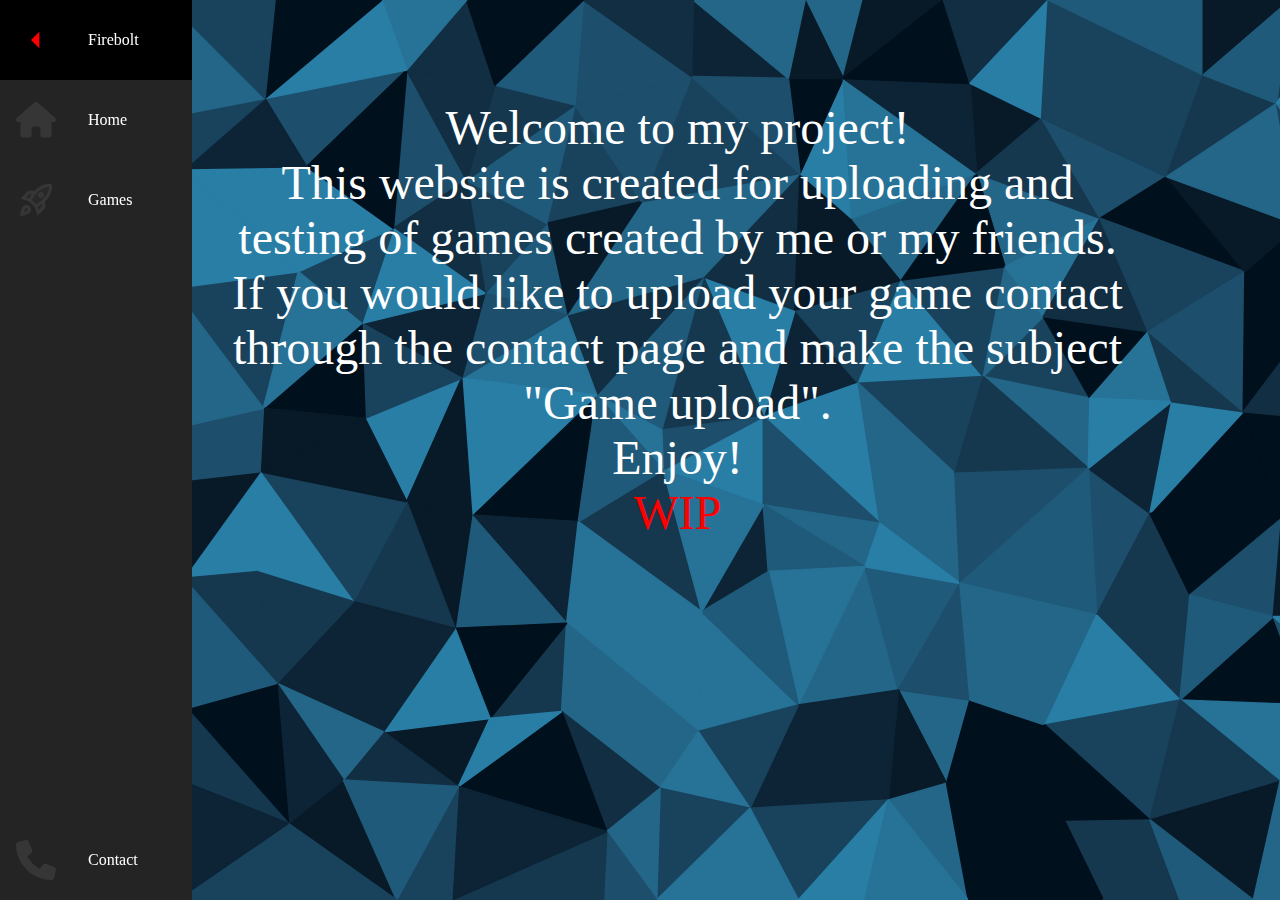
<file: index.html>
<!DOCTYPE html>
<html lang="en">
<head>
    <meta charset="UTF-8">
    <meta http-equiv="X-UA-Compatible" content="IE=edge">
    <meta name="viewport" content="width=device-width, initial-scale=1.0">
    <link rel="stylesheet" href="index.css">
    <link rel="stylesheet" href="sidebar.css">
    <title>Project</title>
</head>
<body>
    <nav class="navbar">
        <ul class="navList">
            <li class="logo">
                <p class="navLink">
                    <svg xmlns="http://www.w3.org/2000/svg" height="40px" viewBox="0 0 24 24" width="40px" fill="#000000">
                        <path d="M0 0h24v24H0V0z" fill="none" />
                        <path d="M10 17l5-5-5-5v10z"/>
                    </svg>
                    <span class="linkText">Firebolt</span>
                </p>
            </li>
            <li class="navItem">
                <a href="./index.html" class="navLink">
                    <svg xmlns="http://www.w3.org/2000/svg" viewBox="0 0 576 512" width="40px">
                        <path d="M575.8 255.5C575.8 273.5 560.8 287.6 543.8 287.6H511.8L512.5 447.7C512.5 450.5 512.3 453.1 512 455.8V472C512 494.1 494.1 512 472 512H456C454.9 512 453.8 511.1 452.7 511.9C451.3 511.1 449.9 512 448.5 512H392C369.9 512 352 494.1 352 472V384C352 366.3 337.7 352 320 352H256C238.3 352 224 366.3 224 384V472C224 494.1 206.1 512 184 512H128.1C126.6 512 125.1 511.9 123.6 511.8C122.4 511.9 121.2 512 120 512H104C81.91 512 64 494.1 64 472V360C64 359.1 64.03 358.1 64.09 357.2V287.6H32.05C14.02 287.6 0 273.5 0 255.5C0 246.5 3.004 238.5 10.01 231.5L266.4 8.016C273.4 1.002 281.4 0 288.4 0C295.4 0 303.4 2.004 309.5 7.014L564.8 231.5C572.8 238.5 576.9 246.5 575.8 255.5L575.8 255.5z"/>
                    </svg>
                    <span class="linkText">Home</span>
                </a>
            </li>
            <li class="navItem">
                <a href="./gameslist.html" class="navLink">
                    <svg xmlns="http://www.w3.org/2000/svg" enable-background="new 0 0 20 20"  viewBox="0 0 20 20" width="40px" fill="#000000">
                        <g>
                            <rect fill="none" height="20" width="20" />
                        </g>
                        <g>
                            <g opacity=".3">
                                <path d="M16.5,3.5C15.33,3.46,13,3.82,10.2,6.62C9.18,7.64,8.37,9.06,7.9,9.97l2.12,2.12c0.91-0.46,2.34-1.27,3.36-2.3 C16.18,7,16.54,4.67,16.5,3.5z M12.5,9C11.67,9,11,8.33,11,7.5C11,6.68,11.67,6,12.5,6S14,6.68,14,7.5C14,8.33,13.32,9,12.5,9z M7.99,6.92L6.86,6.78L5.02,8.61l1.62,0.54C6.97,8.52,7.43,7.71,7.99,6.92z M10.85,13.36l0.54,1.62l1.83-1.83l-0.14-1.14 C12.29,12.57,11.48,13.03,10.85,13.36z M5.78,15.28c-0.44,0.44-1.87,0.81-1.87,0.81s0.37-1.43,0.81-1.87 c0.29-0.29,0.77-0.29,1.06,0S6.07,14.99,5.78,15.28z" />
                            </g>
                            <g>
                                <path d="M14.45,10.86l0.26,2.1c0.06,0.46-0.1,0.92-0.43,1.25l-3.55,3.55l-1.41-4.24l-2.83-2.83L2.25,9.27l3.55-3.55 c0.33-0.33,0.79-0.49,1.25-0.43l2.1,0.26C13.92,0.78,17.8,2.2,17.8,2.2C17.8,2.2,19.22,6.08,14.45,10.86z M10.2,6.62 C9.18,7.64,8.37,9.06,7.9,9.97l2.12,2.12c0.91-0.46,2.34-1.27,3.36-2.3C16.18,7,16.54,4.67,16.5,3.5C15.33,3.46,13,3.82,10.2,6.62 z M14,7.5C14,6.68,13.32,6,12.5,6C11.67,6,11,6.68,11,7.5S11.67,9,12.5,9C13.32,9,14,8.33,14,7.5z M7.99,6.92L6.86,6.78L5.02,8.61 l1.62,0.54C6.97,8.52,7.43,7.71,7.99,6.92z M10.85,13.36l0.54,1.62l1.83-1.83l-0.14-1.14C12.29,12.57,11.48,13.03,10.85,13.36z M5.25,12.5c-0.62,0-1.18,0.25-1.59,0.66C2.44,14.38,2,18,2,18s3.62-0.44,4.84-1.66c0.41-0.41,0.66-0.97,0.66-1.59 C7.5,13.51,6.49,12.5,5.25,12.5z M5.78,15.28c-0.44,0.44-1.87,0.81-1.87,0.81s0.37-1.43,0.81-1.87c0.29-0.29,0.77-0.29,1.06,0 S6.07,14.99,5.78,15.28z" />
                            </g>
                        </g>
                    </svg>
                    <span class="linkText">Games</span>
                </a>
            </li>
            <li class="navItem">
                <a href="./contact.html" class="navLink">
                    <svg xmlns="http://www.w3.org/2000/svg" viewBox="0 0 512 512" width="40px">
                        <path d="M511.2 387l-23.25 100.8c-3.266 14.25-15.79 24.22-30.46 24.22C205.2 512 0 306.8 0 54.5c0-14.66 9.969-27.2 24.22-30.45l100.8-23.25C139.7-2.602 154.7 5.018 160.8 18.92l46.52 108.5c5.438 12.78 1.77 27.67-8.98 36.45L144.5 207.1c33.98 69.22 90.26 125.5 159.5 159.5l44.08-53.8c8.688-10.78 23.69-14.51 36.47-8.975l108.5 46.51C506.1 357.2 514.6 372.4 511.2 387z"/>
                    </svg>
                    <span class="linkText">Contact</span>
                </a>
            </li>
        </ul>
    </nav>
    <main>
        <div class="text">
            <p>Welcome to my project!</p>
            <p>This website is created for uploading and testing of games created by me or my friends.</p>
            <p>If you would like to upload your game contact through the contact page and make the subject "Game upload".</p>
            <p>Enjoy!</p>
            <p class="wip">WIP</p>
        </div>
    </main>
</body>
</html>
</file>
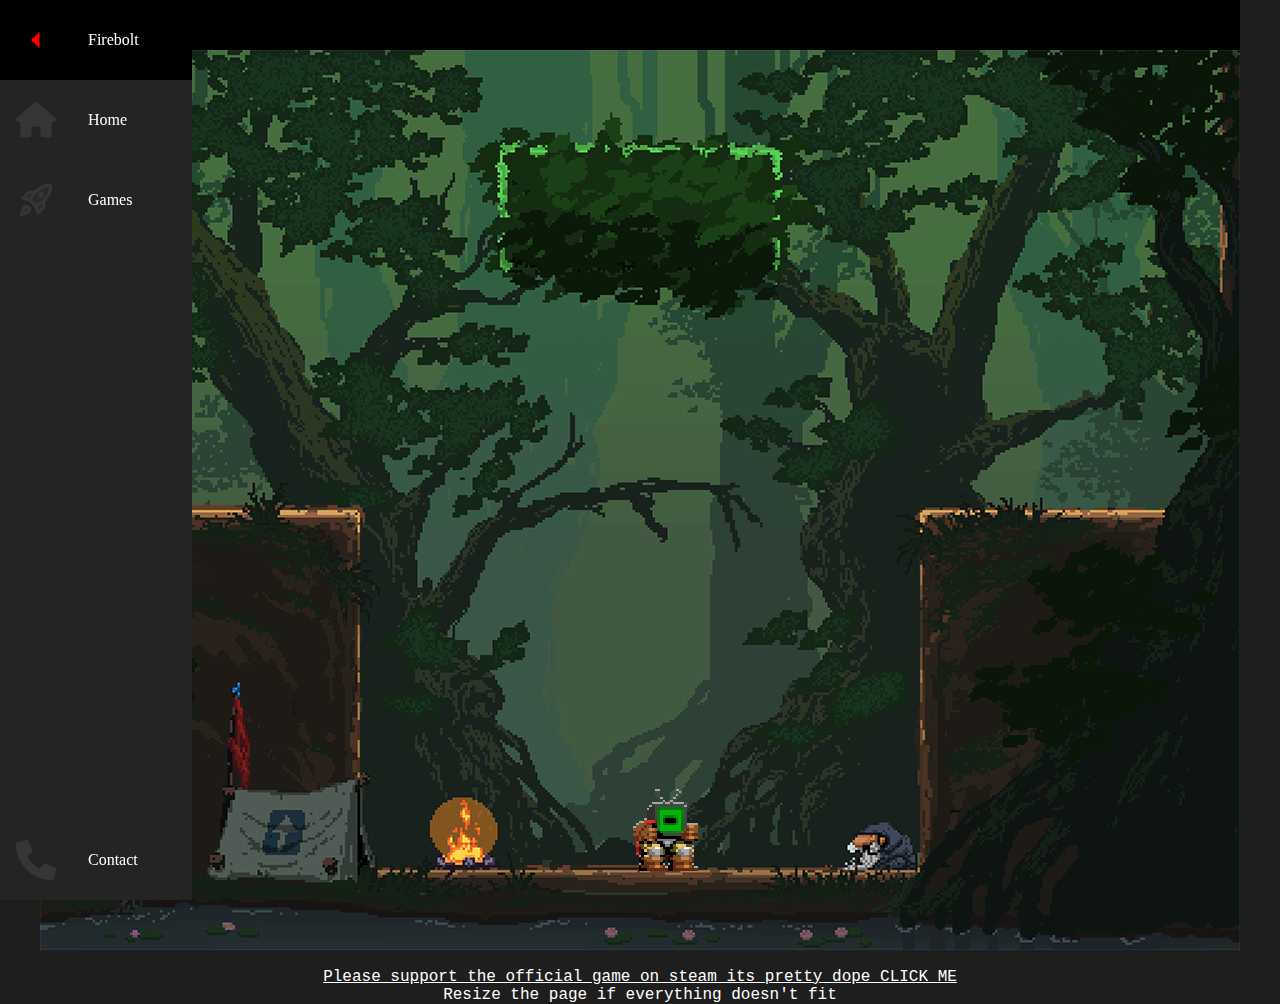
<file: Jump-King/index.html>
<html>
<head>
    <meta charset="UTF-8">
    <script language="javascript" type="text/javascript" src="libraries/p5.js"></script>
    <script language="javascript" src="libraries/p5.dom.js"></script>
    <script language="javascript" src="libraries/p5.sound.js"></script>
    <script language="javascript" type="text/javascript" src="sketch.js"></script>
    <script language="javascript" type="text/javascript" src="Player.js"></script>
    <script language="javascript" type="text/javascript" src="Line.js"></script>
    <script language="javascript" type="text/javascript" src="Level.js"></script>
    <script language="javascript" type="text/javascript" src="LevelSetupFunction.js"></script>
    <script language="javascript" type="text/javascript" src="Brain.js"></script>
    <script language="javascript" type="text/javascript" src="Population.js"></script>
    <script language="javascript" type="text/javascript" src="Coin.js"></script>
    <link rel="stylesheet" href="../sidebar.css">
    <style>
        body {
            background-color: rgb(30,30,30);
        }
    </style>
</head>

<body>
    <nav class="navbar">
        <ul class="navList">
            <li class="logo">
                <p href="" class="navLink">
                    <svg xmlns="http://www.w3.org/2000/svg" height="40px" viewBox="0 0 24 24" width="40px" fill="#000000">
                        <path d="M0 0h24v24H0V0z" fill="none" />
                        <path d="M10 17l5-5-5-5v10z"/>
                    </svg>
                    <span class="linkText">Firebolt</span>
                </p>
            </li>
            <li class="navItem">
                <a href="./index.html" class="navLink">
                    <svg xmlns="http://www.w3.org/2000/svg" viewBox="0 0 576 512" width="40px">
                        <path d="M575.8 255.5C575.8 273.5 560.8 287.6 543.8 287.6H511.8L512.5 447.7C512.5 450.5 512.3 453.1 512 455.8V472C512 494.1 494.1 512 472 512H456C454.9 512 453.8 511.1 452.7 511.9C451.3 511.1 449.9 512 448.5 512H392C369.9 512 352 494.1 352 472V384C352 366.3 337.7 352 320 352H256C238.3 352 224 366.3 224 384V472C224 494.1 206.1 512 184 512H128.1C126.6 512 125.1 511.9 123.6 511.8C122.4 511.9 121.2 512 120 512H104C81.91 512 64 494.1 64 472V360C64 359.1 64.03 358.1 64.09 357.2V287.6H32.05C14.02 287.6 0 273.5 0 255.5C0 246.5 3.004 238.5 10.01 231.5L266.4 8.016C273.4 1.002 281.4 0 288.4 0C295.4 0 303.4 2.004 309.5 7.014L564.8 231.5C572.8 238.5 576.9 246.5 575.8 255.5L575.8 255.5z"/>
                    </svg>
                    <span class="linkText">Home</span>
                </a>
            </li>
            <li class="navItem">
                <a href="./gameslist.html" class="navLink">
                    <svg xmlns="http://www.w3.org/2000/svg" enable-background="new 0 0 20 20"  viewBox="0 0 20 20" width="40px" fill="#000000">
                        <g>
                            <rect fill="none" height="20" width="20" />
                        </g>
                        <g>
                            <g opacity=".3">
                                <path d="M16.5,3.5C15.33,3.46,13,3.82,10.2,6.62C9.18,7.64,8.37,9.06,7.9,9.97l2.12,2.12c0.91-0.46,2.34-1.27,3.36-2.3 C16.18,7,16.54,4.67,16.5,3.5z M12.5,9C11.67,9,11,8.33,11,7.5C11,6.68,11.67,6,12.5,6S14,6.68,14,7.5C14,8.33,13.32,9,12.5,9z M7.99,6.92L6.86,6.78L5.02,8.61l1.62,0.54C6.97,8.52,7.43,7.71,7.99,6.92z M10.85,13.36l0.54,1.62l1.83-1.83l-0.14-1.14 C12.29,12.57,11.48,13.03,10.85,13.36z M5.78,15.28c-0.44,0.44-1.87,0.81-1.87,0.81s0.37-1.43,0.81-1.87 c0.29-0.29,0.77-0.29,1.06,0S6.07,14.99,5.78,15.28z" />
                            </g>
                            <g>
                                <path d="M14.45,10.86l0.26,2.1c0.06,0.46-0.1,0.92-0.43,1.25l-3.55,3.55l-1.41-4.24l-2.83-2.83L2.25,9.27l3.55-3.55 c0.33-0.33,0.79-0.49,1.25-0.43l2.1,0.26C13.92,0.78,17.8,2.2,17.8,2.2C17.8,2.2,19.22,6.08,14.45,10.86z M10.2,6.62 C9.18,7.64,8.37,9.06,7.9,9.97l2.12,2.12c0.91-0.46,2.34-1.27,3.36-2.3C16.18,7,16.54,4.67,16.5,3.5C15.33,3.46,13,3.82,10.2,6.62 z M14,7.5C14,6.68,13.32,6,12.5,6C11.67,6,11,6.68,11,7.5S11.67,9,12.5,9C13.32,9,14,8.33,14,7.5z M7.99,6.92L6.86,6.78L5.02,8.61 l1.62,0.54C6.97,8.52,7.43,7.71,7.99,6.92z M10.85,13.36l0.54,1.62l1.83-1.83l-0.14-1.14C12.29,12.57,11.48,13.03,10.85,13.36z M5.25,12.5c-0.62,0-1.18,0.25-1.59,0.66C2.44,14.38,2,18,2,18s3.62-0.44,4.84-1.66c0.41-0.41,0.66-0.97,0.66-1.59 C7.5,13.51,6.49,12.5,5.25,12.5z M5.78,15.28c-0.44,0.44-1.87,0.81-1.87,0.81s0.37-1.43,0.81-1.87c0.29-0.29,0.77-0.29,1.06,0 S6.07,14.99,5.78,15.28z" />
                            </g>
                        </g>
                    </svg>
                    <span class="linkText">Games</span>
                </a>
            </li>
            <li class="navItem">
                <a href="./contact.html" class="navLink">
                    <svg xmlns="http://www.w3.org/2000/svg" viewBox="0 0 512 512" width="40px">
                        <path d="M511.2 387l-23.25 100.8c-3.266 14.25-15.79 24.22-30.46 24.22C205.2 512 0 306.8 0 54.5c0-14.66 9.969-27.2 24.22-30.45l100.8-23.25C139.7-2.602 154.7 5.018 160.8 18.92l46.52 108.5c5.438 12.78 1.77 27.67-8.98 36.45L144.5 207.1c33.98 69.22 90.26 125.5 159.5 159.5l44.08-53.8c8.688-10.78 23.69-14.51 36.47-8.975l108.5 46.51C506.1 357.2 514.6 372.4 511.2 387z"/>
                    </svg>
                    <span class="linkText">Contact</span>
                </a>
            </li>
        </ul>
    </nav>
<center>
    <div id="canvas"></div>
    <BR>
    <a href="https://store.steampowered.com/app/1061090/Jump_King/"  style="font-family:Courier; color:white;">Please support the official game on steam its pretty dope CLICK ME</a>
    <BR>
    <p style="font-family:Courier; color:white;">Resize the page if everything doesn't fit</p>
</center>
</body>
</html>
</file>
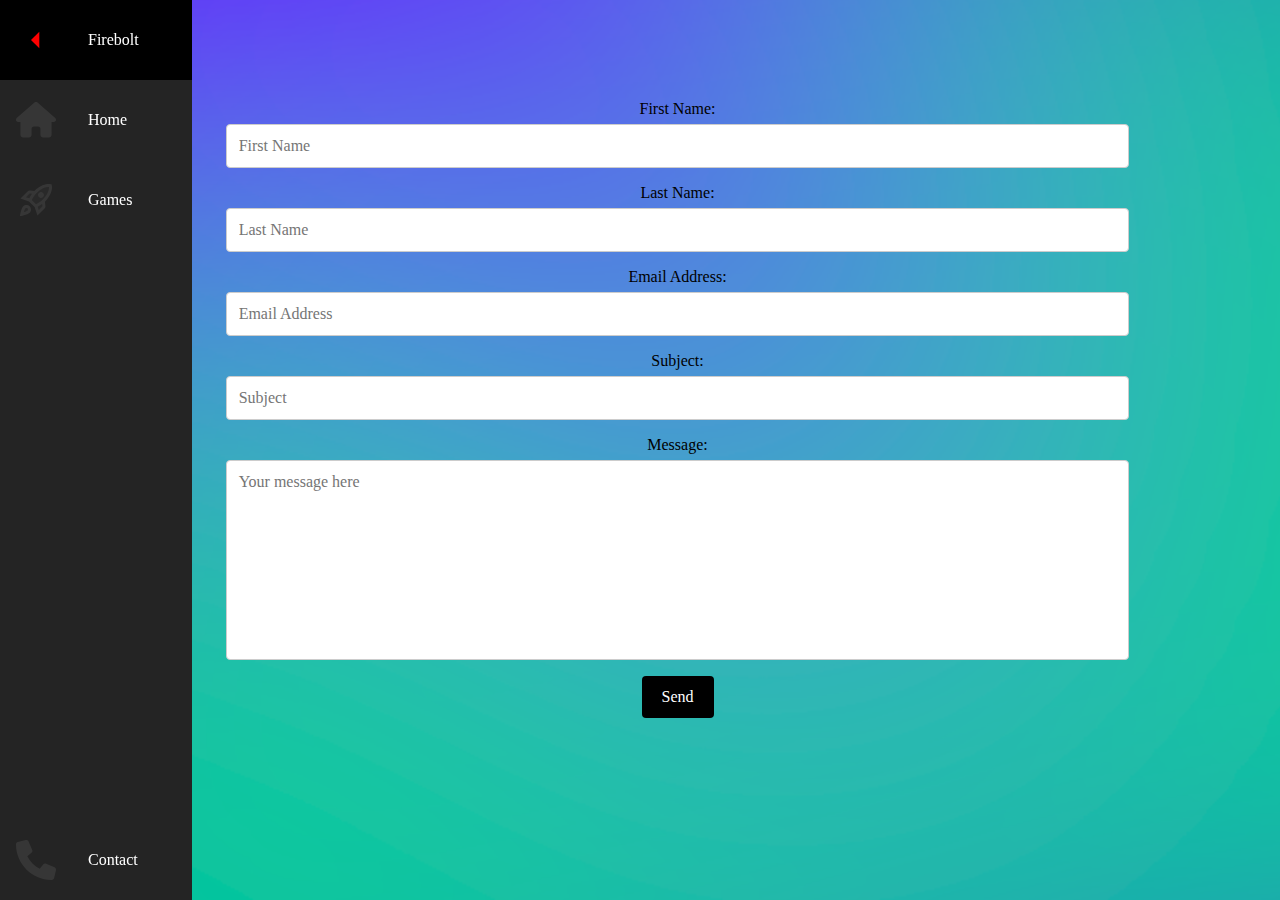
<file: contact.html>
<!DOCTYPE html>
<html lang="en">
<head>
    <meta charset="UTF-8">
    <meta http-equiv="X-UA-Compatible" content="IE=edge">
    <meta name="viewport" content="width=device-width, initial-scale=1.0">
    <link rel="stylesheet" href="contact.css">
    <link rel="stylesheet" href="sidebar.css">
    <title>Contact</title>
</head>
<body>
    <nav class="navbar">
        <ul class="navList">
            <li class="logo">
                <p class="navLink">
                    <svg xmlns="http://www.w3.org/2000/svg" height="40px" viewBox="0 0 24 24" width="40px" fill="#000000">
                        <path d="M0 0h24v24H0V0z" fill="none" />
                        <path d="M10 17l5-5-5-5v10z"/>
                    </svg>
                    <span class="linkText">Firebolt</span>
                </p>
            </li>
            <li class="navItem">
                <a href="./index.html" class="navLink">
                    <svg xmlns="http://www.w3.org/2000/svg" viewBox="0 0 576 512" width="40px">
                        <path d="M575.8 255.5C575.8 273.5 560.8 287.6 543.8 287.6H511.8L512.5 447.7C512.5 450.5 512.3 453.1 512 455.8V472C512 494.1 494.1 512 472 512H456C454.9 512 453.8 511.1 452.7 511.9C451.3 511.1 449.9 512 448.5 512H392C369.9 512 352 494.1 352 472V384C352 366.3 337.7 352 320 352H256C238.3 352 224 366.3 224 384V472C224 494.1 206.1 512 184 512H128.1C126.6 512 125.1 511.9 123.6 511.8C122.4 511.9 121.2 512 120 512H104C81.91 512 64 494.1 64 472V360C64 359.1 64.03 358.1 64.09 357.2V287.6H32.05C14.02 287.6 0 273.5 0 255.5C0 246.5 3.004 238.5 10.01 231.5L266.4 8.016C273.4 1.002 281.4 0 288.4 0C295.4 0 303.4 2.004 309.5 7.014L564.8 231.5C572.8 238.5 576.9 246.5 575.8 255.5L575.8 255.5z"/>
                    </svg>
                    <span class="linkText">Home</span>
                </a>
            </li>
            <li class="navItem">
                <a href="./gameslist.html" class="navLink">
                    <svg xmlns="http://www.w3.org/2000/svg" enable-background="new 0 0 20 20"  viewBox="0 0 20 20" width="40px" fill="#000000">
                        <g>
                            <rect fill="none" height="20" width="20" />
                        </g>
                        <g>
                            <g opacity=".3">
                                <path d="M16.5,3.5C15.33,3.46,13,3.82,10.2,6.62C9.18,7.64,8.37,9.06,7.9,9.97l2.12,2.12c0.91-0.46,2.34-1.27,3.36-2.3 C16.18,7,16.54,4.67,16.5,3.5z M12.5,9C11.67,9,11,8.33,11,7.5C11,6.68,11.67,6,12.5,6S14,6.68,14,7.5C14,8.33,13.32,9,12.5,9z M7.99,6.92L6.86,6.78L5.02,8.61l1.62,0.54C6.97,8.52,7.43,7.71,7.99,6.92z M10.85,13.36l0.54,1.62l1.83-1.83l-0.14-1.14 C12.29,12.57,11.48,13.03,10.85,13.36z M5.78,15.28c-0.44,0.44-1.87,0.81-1.87,0.81s0.37-1.43,0.81-1.87 c0.29-0.29,0.77-0.29,1.06,0S6.07,14.99,5.78,15.28z" />
                            </g>
                            <g>
                                <path d="M14.45,10.86l0.26,2.1c0.06,0.46-0.1,0.92-0.43,1.25l-3.55,3.55l-1.41-4.24l-2.83-2.83L2.25,9.27l3.55-3.55 c0.33-0.33,0.79-0.49,1.25-0.43l2.1,0.26C13.92,0.78,17.8,2.2,17.8,2.2C17.8,2.2,19.22,6.08,14.45,10.86z M10.2,6.62 C9.18,7.64,8.37,9.06,7.9,9.97l2.12,2.12c0.91-0.46,2.34-1.27,3.36-2.3C16.18,7,16.54,4.67,16.5,3.5C15.33,3.46,13,3.82,10.2,6.62 z M14,7.5C14,6.68,13.32,6,12.5,6C11.67,6,11,6.68,11,7.5S11.67,9,12.5,9C13.32,9,14,8.33,14,7.5z M7.99,6.92L6.86,6.78L5.02,8.61 l1.62,0.54C6.97,8.52,7.43,7.71,7.99,6.92z M10.85,13.36l0.54,1.62l1.83-1.83l-0.14-1.14C12.29,12.57,11.48,13.03,10.85,13.36z M5.25,12.5c-0.62,0-1.18,0.25-1.59,0.66C2.44,14.38,2,18,2,18s3.62-0.44,4.84-1.66c0.41-0.41,0.66-0.97,0.66-1.59 C7.5,13.51,6.49,12.5,5.25,12.5z M5.78,15.28c-0.44,0.44-1.87,0.81-1.87,0.81s0.37-1.43,0.81-1.87c0.29-0.29,0.77-0.29,1.06,0 S6.07,14.99,5.78,15.28z" />
                            </g>
                        </g>
                    </svg>
                    <span class="linkText">Games</span>
                </a>
            </li>
            <li class="navItem">
                <a href="./contact.html" class="navLink">
                    <svg xmlns="http://www.w3.org/2000/svg" viewBox="0 0 512 512" width="40px">
                        <path d="M511.2 387l-23.25 100.8c-3.266 14.25-15.79 24.22-30.46 24.22C205.2 512 0 306.8 0 54.5c0-14.66 9.969-27.2 24.22-30.45l100.8-23.25C139.7-2.602 154.7 5.018 160.8 18.92l46.52 108.5c5.438 12.78 1.77 27.67-8.98 36.45L144.5 207.1c33.98 69.22 90.26 125.5 159.5 159.5l44.08-53.8c8.688-10.78 23.69-14.51 36.47-8.975l108.5 46.51C506.1 357.2 514.6 372.4 511.2 387z"/>
                    </svg>
                    <span class="linkText">Contact</span>
                </a>
            </li>
        </ul>
    </nav>
    <main>
        <div>
            <form action="https://formsubmit.co/4035708ae9791a71ea5c4a5a0e9766b4" method="POST">
                <label for="fname">First Name:</label>
                <input type="text" id="fname" name="firstname" placeholder="First Name" required>
                <label for="lname">Last Name:</label>
                <input type="text" id="lname" name="lastname" placeholder="Last Name">
                <label for="email">Email Address:</label>
                <input type="email" id="email" name="email" placeholder="Email Address" required>
                <label for="_subject">Subject:</label> <br>
                <input type="text" id="_subject" name="_subject" placeholder="Subject">
                <label for="message">Message:</label> <br>
                <textarea id="message" name="message" placeholder="Your message here"></textarea>
                <input type="submit" value="Send">
                <input type="hidden" name="_captcha" value="false">
                <input type="hidden" name="_next" value="https://firebolt.github.io/thankyou.html">
            </form>
        </div>
    </main>
</body>
</html>
</file>
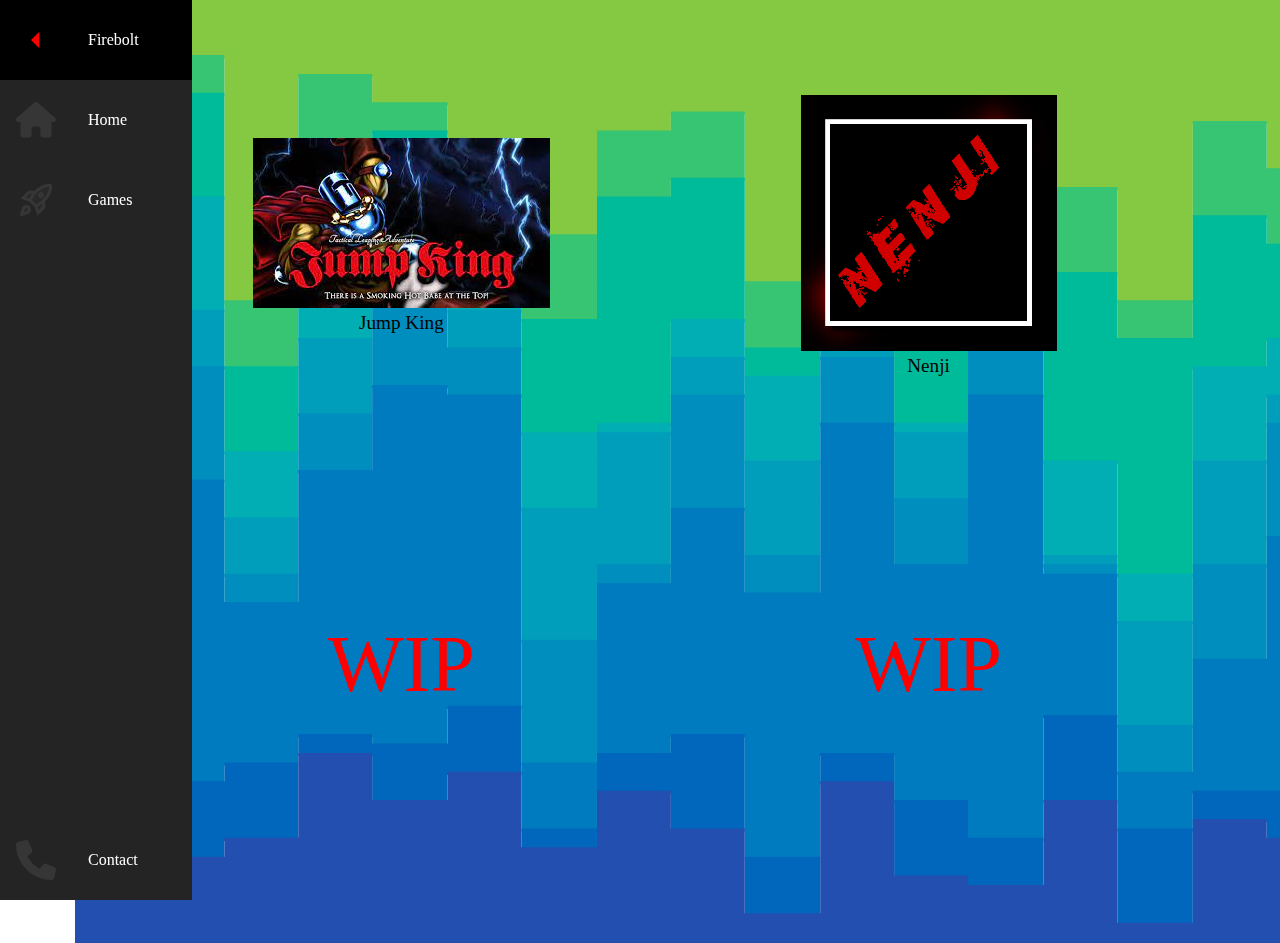
<file: gameslist.html>
<!DOCTYPE html>
<html lang="en">
<head>
    <meta charset="UTF-8">
    <meta http-equiv="X-UA-Compatible" content="IE=edge">
    <meta name="viewport" content="width=device-width, initial-scale=1.0">
    <link rel="stylesheet" href="gameslist.css">
    <link rel="stylesheet" href="sidebar.css">
    <title>GAMES!!!!</title>
</head>
<body>
    <nav class="navbar">
        <ul class="navList">
            <li class="logo">
                <p class="navLink">
                    <svg xmlns="http://www.w3.org/2000/svg" height="40px" viewBox="0 0 24 24" width="40px" fill="#000000">
                        <path d="M0 0h24v24H0V0z" fill="none" />
                        <path d="M10 17l5-5-5-5v10z"/>
                    </svg>
                    <span class="linkText">Firebolt</span>
                </p>
            </li>
            <li class="navItem">
                <a href="./index.html" class="navLink">
                    <svg xmlns="http://www.w3.org/2000/svg" viewBox="0 0 576 512" width="40px">
                        <path d="M575.8 255.5C575.8 273.5 560.8 287.6 543.8 287.6H511.8L512.5 447.7C512.5 450.5 512.3 453.1 512 455.8V472C512 494.1 494.1 512 472 512H456C454.9 512 453.8 511.1 452.7 511.9C451.3 511.1 449.9 512 448.5 512H392C369.9 512 352 494.1 352 472V384C352 366.3 337.7 352 320 352H256C238.3 352 224 366.3 224 384V472C224 494.1 206.1 512 184 512H128.1C126.6 512 125.1 511.9 123.6 511.8C122.4 511.9 121.2 512 120 512H104C81.91 512 64 494.1 64 472V360C64 359.1 64.03 358.1 64.09 357.2V287.6H32.05C14.02 287.6 0 273.5 0 255.5C0 246.5 3.004 238.5 10.01 231.5L266.4 8.016C273.4 1.002 281.4 0 288.4 0C295.4 0 303.4 2.004 309.5 7.014L564.8 231.5C572.8 238.5 576.9 246.5 575.8 255.5L575.8 255.5z"/>
                    </svg>
                    <span class="linkText">Home</span>
                </a>
            </li>
            <li class="navItem">
                <a href="./gameslist.html" class="navLink">
                    <svg xmlns="http://www.w3.org/2000/svg" enable-background="new 0 0 20 20"  viewBox="0 0 20 20" width="40px" fill="#000000">
                        <g>
                            <rect fill="none" height="20" width="20" />
                        </g>
                        <g>
                            <g opacity=".3">
                                <path d="M16.5,3.5C15.33,3.46,13,3.82,10.2,6.62C9.18,7.64,8.37,9.06,7.9,9.97l2.12,2.12c0.91-0.46,2.34-1.27,3.36-2.3 C16.18,7,16.54,4.67,16.5,3.5z M12.5,9C11.67,9,11,8.33,11,7.5C11,6.68,11.67,6,12.5,6S14,6.68,14,7.5C14,8.33,13.32,9,12.5,9z M7.99,6.92L6.86,6.78L5.02,8.61l1.62,0.54C6.97,8.52,7.43,7.71,7.99,6.92z M10.85,13.36l0.54,1.62l1.83-1.83l-0.14-1.14 C12.29,12.57,11.48,13.03,10.85,13.36z M5.78,15.28c-0.44,0.44-1.87,0.81-1.87,0.81s0.37-1.43,0.81-1.87 c0.29-0.29,0.77-0.29,1.06,0S6.07,14.99,5.78,15.28z" />
                            </g>
                            <g>
                                <path d="M14.45,10.86l0.26,2.1c0.06,0.46-0.1,0.92-0.43,1.25l-3.55,3.55l-1.41-4.24l-2.83-2.83L2.25,9.27l3.55-3.55 c0.33-0.33,0.79-0.49,1.25-0.43l2.1,0.26C13.92,0.78,17.8,2.2,17.8,2.2C17.8,2.2,19.22,6.08,14.45,10.86z M10.2,6.62 C9.18,7.64,8.37,9.06,7.9,9.97l2.12,2.12c0.91-0.46,2.34-1.27,3.36-2.3C16.18,7,16.54,4.67,16.5,3.5C15.33,3.46,13,3.82,10.2,6.62 z M14,7.5C14,6.68,13.32,6,12.5,6C11.67,6,11,6.68,11,7.5S11.67,9,12.5,9C13.32,9,14,8.33,14,7.5z M7.99,6.92L6.86,6.78L5.02,8.61 l1.62,0.54C6.97,8.52,7.43,7.71,7.99,6.92z M10.85,13.36l0.54,1.62l1.83-1.83l-0.14-1.14C12.29,12.57,11.48,13.03,10.85,13.36z M5.25,12.5c-0.62,0-1.18,0.25-1.59,0.66C2.44,14.38,2,18,2,18s3.62-0.44,4.84-1.66c0.41-0.41,0.66-0.97,0.66-1.59 C7.5,13.51,6.49,12.5,5.25,12.5z M5.78,15.28c-0.44,0.44-1.87,0.81-1.87,0.81s0.37-1.43,0.81-1.87c0.29-0.29,0.77-0.29,1.06,0 S6.07,14.99,5.78,15.28z" />
                            </g>
                        </g>
                    </svg>
                    <span class="linkText">Games</span>
                </a>
            </li>
            <li class="navItem">
                <a href="./contact.html" class="navLink">
                    <svg xmlns="http://www.w3.org/2000/svg" viewBox="0 0 512 512" width="40px">
                        <path d="M511.2 387l-23.25 100.8c-3.266 14.25-15.79 24.22-30.46 24.22C205.2 512 0 306.8 0 54.5c0-14.66 9.969-27.2 24.22-30.45l100.8-23.25C139.7-2.602 154.7 5.018 160.8 18.92l46.52 108.5c5.438 12.78 1.77 27.67-8.98 36.45L144.5 207.1c33.98 69.22 90.26 125.5 159.5 159.5l44.08-53.8c8.688-10.78 23.69-14.51 36.47-8.975l108.5 46.51C506.1 357.2 514.6 372.4 511.2 387z"/>
                    </svg>
                    <span class="linkText">Contact</span>
                </a>
            </li>
        </ul>
    </nav>
    <main>
        <div class="game" id="game1">
            <a href="./Jump-King/Jump-King.html">
                <img src="./Jump-King/thumbnail.jpg" alt="Jump King thumbnail">
                <p class="name">Jump King</p>
            </a>
        </div>
        <div class="game" id="game2">
            <a href="./Nenji/Nenji.html">
                <img src="./Nenji/Nenji.icon.png" alt="Nenji thumbnail" width="256px">
                <p class="name">Nenji</p>
            </a>
        </div>
        <div class="game" id="game3">
            <a>
                <p class="wip">WIP</p>
            </a>
        </div>
        <div class="game" id="game4">
            <a>
                <p class="wip">WIP</p>
            </a>
        </div>
    </main>
</body>
</html>
</file>
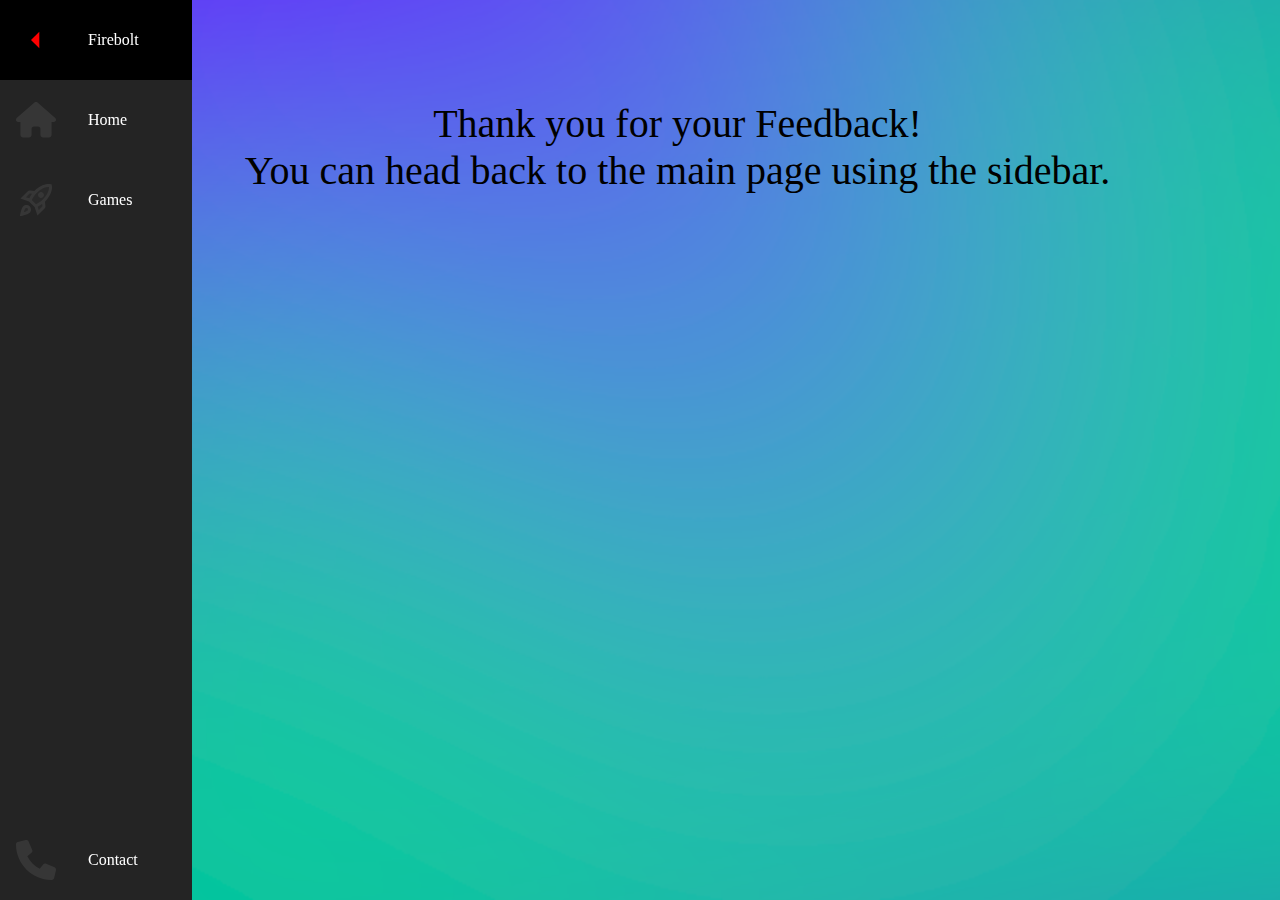
<file: thankyou.html>
<!DOCTYPE html>
<html lang="en">
<head>
    <meta charset="UTF-8">
    <meta http-equiv="X-UA-Compatible" content="IE=edge">
    <meta name="viewport" content="width=device-width, initial-scale=1.0">
    <link rel="stylesheet" href="sidebar.css">
    <link rel="stylesheet" href="thankyou.css">
    <title>Contact</title>
</head>
<body>
    <nav class="navbar">
        <ul class="navList">
            <li class="logo">
                <p class="navLink">
                    <svg xmlns="http://www.w3.org/2000/svg" height="40px" viewBox="0 0 24 24" width="40px" fill="#000000">
                        <path d="M0 0h24v24H0V0z" fill="none" />
                        <path d="M10 17l5-5-5-5v10z"/>
                    </svg>
                    <span class="linkText">Firebolt</span>
                </p>
            </li>
            <li class="navItem">
                <a href="./index.html" class="navLink">
                    <svg xmlns="http://www.w3.org/2000/svg" viewBox="0 0 576 512" width="40px">
                        <path d="M575.8 255.5C575.8 273.5 560.8 287.6 543.8 287.6H511.8L512.5 447.7C512.5 450.5 512.3 453.1 512 455.8V472C512 494.1 494.1 512 472 512H456C454.9 512 453.8 511.1 452.7 511.9C451.3 511.1 449.9 512 448.5 512H392C369.9 512 352 494.1 352 472V384C352 366.3 337.7 352 320 352H256C238.3 352 224 366.3 224 384V472C224 494.1 206.1 512 184 512H128.1C126.6 512 125.1 511.9 123.6 511.8C122.4 511.9 121.2 512 120 512H104C81.91 512 64 494.1 64 472V360C64 359.1 64.03 358.1 64.09 357.2V287.6H32.05C14.02 287.6 0 273.5 0 255.5C0 246.5 3.004 238.5 10.01 231.5L266.4 8.016C273.4 1.002 281.4 0 288.4 0C295.4 0 303.4 2.004 309.5 7.014L564.8 231.5C572.8 238.5 576.9 246.5 575.8 255.5L575.8 255.5z"/>
                    </svg>
                    <span class="linkText">Home</span>
                </a>
            </li>
            <li class="navItem">
                <a href="./gameslist.html" class="navLink">
                    <svg xmlns="http://www.w3.org/2000/svg" enable-background="new 0 0 20 20"  viewBox="0 0 20 20" width="40px" fill="#000000">
                        <g>
                            <rect fill="none" height="20" width="20" />
                        </g>
                        <g>
                            <g opacity=".3">
                                <path d="M16.5,3.5C15.33,3.46,13,3.82,10.2,6.62C9.18,7.64,8.37,9.06,7.9,9.97l2.12,2.12c0.91-0.46,2.34-1.27,3.36-2.3 C16.18,7,16.54,4.67,16.5,3.5z M12.5,9C11.67,9,11,8.33,11,7.5C11,6.68,11.67,6,12.5,6S14,6.68,14,7.5C14,8.33,13.32,9,12.5,9z M7.99,6.92L6.86,6.78L5.02,8.61l1.62,0.54C6.97,8.52,7.43,7.71,7.99,6.92z M10.85,13.36l0.54,1.62l1.83-1.83l-0.14-1.14 C12.29,12.57,11.48,13.03,10.85,13.36z M5.78,15.28c-0.44,0.44-1.87,0.81-1.87,0.81s0.37-1.43,0.81-1.87 c0.29-0.29,0.77-0.29,1.06,0S6.07,14.99,5.78,15.28z" />
                            </g>
                            <g>
                                <path d="M14.45,10.86l0.26,2.1c0.06,0.46-0.1,0.92-0.43,1.25l-3.55,3.55l-1.41-4.24l-2.83-2.83L2.25,9.27l3.55-3.55 c0.33-0.33,0.79-0.49,1.25-0.43l2.1,0.26C13.92,0.78,17.8,2.2,17.8,2.2C17.8,2.2,19.22,6.08,14.45,10.86z M10.2,6.62 C9.18,7.64,8.37,9.06,7.9,9.97l2.12,2.12c0.91-0.46,2.34-1.27,3.36-2.3C16.18,7,16.54,4.67,16.5,3.5C15.33,3.46,13,3.82,10.2,6.62 z M14,7.5C14,6.68,13.32,6,12.5,6C11.67,6,11,6.68,11,7.5S11.67,9,12.5,9C13.32,9,14,8.33,14,7.5z M7.99,6.92L6.86,6.78L5.02,8.61 l1.62,0.54C6.97,8.52,7.43,7.71,7.99,6.92z M10.85,13.36l0.54,1.62l1.83-1.83l-0.14-1.14C12.29,12.57,11.48,13.03,10.85,13.36z M5.25,12.5c-0.62,0-1.18,0.25-1.59,0.66C2.44,14.38,2,18,2,18s3.62-0.44,4.84-1.66c0.41-0.41,0.66-0.97,0.66-1.59 C7.5,13.51,6.49,12.5,5.25,12.5z M5.78,15.28c-0.44,0.44-1.87,0.81-1.87,0.81s0.37-1.43,0.81-1.87c0.29-0.29,0.77-0.29,1.06,0 S6.07,14.99,5.78,15.28z" />
                            </g>
                        </g>
                    </svg>
                    <span class="linkText">Games</span>
                </a>
            </li>
            <li class="navItem">
                <a href="./contact.html" class="navLink">
                    <svg xmlns="http://www.w3.org/2000/svg" viewBox="0 0 512 512" width="40px">
                        <path d="M511.2 387l-23.25 100.8c-3.266 14.25-15.79 24.22-30.46 24.22C205.2 512 0 306.8 0 54.5c0-14.66 9.969-27.2 24.22-30.45l100.8-23.25C139.7-2.602 154.7 5.018 160.8 18.92l46.52 108.5c5.438 12.78 1.77 27.67-8.98 36.45L144.5 207.1c33.98 69.22 90.26 125.5 159.5 159.5l44.08-53.8c8.688-10.78 23.69-14.51 36.47-8.975l108.5 46.51C506.1 357.2 514.6 372.4 511.2 387z"/>
                    </svg>
                    <span class="linkText">Contact</span>
                </a>
            </li>
        </ul>
    </nav>
    <main>
        <div>
            <p>Thank you for your Feedback!<br>You can head back to the main page using the sidebar.</p>
        </div>
    </main>
</body>
</html>
</file>
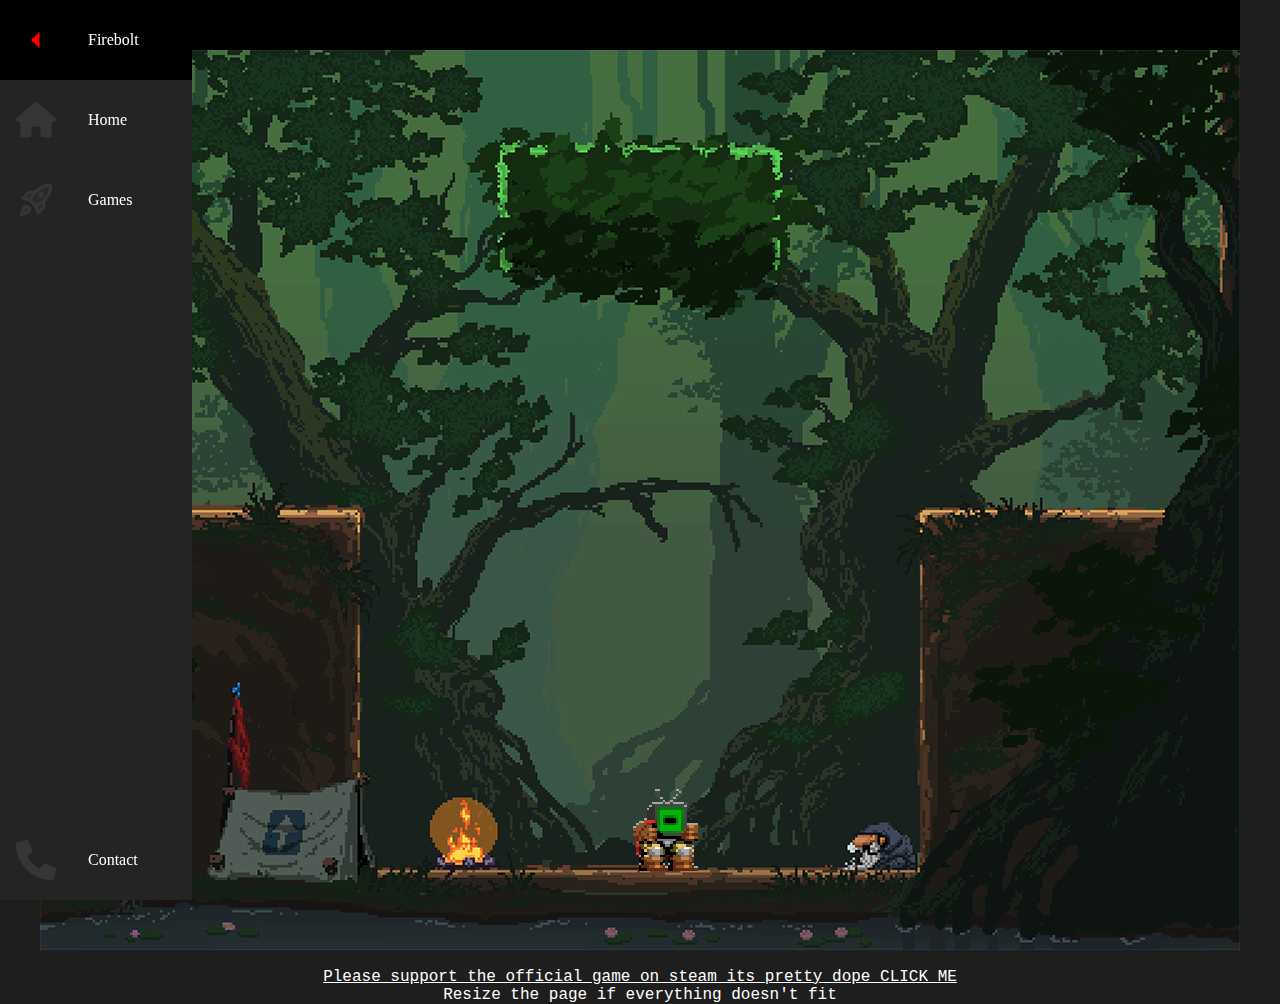
<file: Jump-King/Jump-King.html>
<html>
<head>
    <meta charset="UTF-8">
    <script language="javascript" type="text/javascript" src="libraries/p5.js"></script>
    <script language="javascript" src="libraries/p5.dom.js"></script>
    <script language="javascript" src="libraries/p5.sound.js"></script>
    <script language="javascript" type="text/javascript" src="sketch.js"></script>
    <script language="javascript" type="text/javascript" src="Player.js"></script>
    <script language="javascript" type="text/javascript" src="Line.js"></script>
    <script language="javascript" type="text/javascript" src="Level.js"></script>
    <script language="javascript" type="text/javascript" src="LevelSetupFunction.js"></script>
    <script language="javascript" type="text/javascript" src="Brain.js"></script>
    <script language="javascript" type="text/javascript" src="Population.js"></script>
    <script language="javascript" type="text/javascript" src="Coin.js"></script>
    <link rel="stylesheet" href="../sidebar.css">
    <style>
        body {
            background-color: rgb(30,30,30);
        }
    </style>
</head>

<body>
    <nav class="navbar">
        <ul class="navList">
            <li class="logo">
                <p href="" class="navLink">
                    <svg xmlns="http://www.w3.org/2000/svg" height="40px" viewBox="0 0 24 24" width="40px" fill="#000000">
                        <path d="M0 0h24v24H0V0z" fill="none" />
                        <path d="M10 17l5-5-5-5v10z"/>
                    </svg>
                    <span class="linkText">Firebolt</span>
                </p>
            </li>
            <li class="navItem">
                <a href="./../index.html" class="navLink">
                    <svg xmlns="http://www.w3.org/2000/svg" viewBox="0 0 576 512" width="40px">
                        <path d="M575.8 255.5C575.8 273.5 560.8 287.6 543.8 287.6H511.8L512.5 447.7C512.5 450.5 512.3 453.1 512 455.8V472C512 494.1 494.1 512 472 512H456C454.9 512 453.8 511.1 452.7 511.9C451.3 511.1 449.9 512 448.5 512H392C369.9 512 352 494.1 352 472V384C352 366.3 337.7 352 320 352H256C238.3 352 224 366.3 224 384V472C224 494.1 206.1 512 184 512H128.1C126.6 512 125.1 511.9 123.6 511.8C122.4 511.9 121.2 512 120 512H104C81.91 512 64 494.1 64 472V360C64 359.1 64.03 358.1 64.09 357.2V287.6H32.05C14.02 287.6 0 273.5 0 255.5C0 246.5 3.004 238.5 10.01 231.5L266.4 8.016C273.4 1.002 281.4 0 288.4 0C295.4 0 303.4 2.004 309.5 7.014L564.8 231.5C572.8 238.5 576.9 246.5 575.8 255.5L575.8 255.5z"/>
                    </svg>
                    <span class="linkText">Home</span>
                </a>
            </li>
            <li class="navItem">
                <a href="./../gameslist.html" class="navLink">
                    <svg xmlns="http://www.w3.org/2000/svg" enable-background="new 0 0 20 20"  viewBox="0 0 20 20" width="40px" fill="#000000">
                        <g>
                            <rect fill="none" height="20" width="20" />
                        </g>
                        <g>
                            <g opacity=".3">
                                <path d="M16.5,3.5C15.33,3.46,13,3.82,10.2,6.62C9.18,7.64,8.37,9.06,7.9,9.97l2.12,2.12c0.91-0.46,2.34-1.27,3.36-2.3 C16.18,7,16.54,4.67,16.5,3.5z M12.5,9C11.67,9,11,8.33,11,7.5C11,6.68,11.67,6,12.5,6S14,6.68,14,7.5C14,8.33,13.32,9,12.5,9z M7.99,6.92L6.86,6.78L5.02,8.61l1.62,0.54C6.97,8.52,7.43,7.71,7.99,6.92z M10.85,13.36l0.54,1.62l1.83-1.83l-0.14-1.14 C12.29,12.57,11.48,13.03,10.85,13.36z M5.78,15.28c-0.44,0.44-1.87,0.81-1.87,0.81s0.37-1.43,0.81-1.87 c0.29-0.29,0.77-0.29,1.06,0S6.07,14.99,5.78,15.28z" />
                            </g>
                            <g>
                                <path d="M14.45,10.86l0.26,2.1c0.06,0.46-0.1,0.92-0.43,1.25l-3.55,3.55l-1.41-4.24l-2.83-2.83L2.25,9.27l3.55-3.55 c0.33-0.33,0.79-0.49,1.25-0.43l2.1,0.26C13.92,0.78,17.8,2.2,17.8,2.2C17.8,2.2,19.22,6.08,14.45,10.86z M10.2,6.62 C9.18,7.64,8.37,9.06,7.9,9.97l2.12,2.12c0.91-0.46,2.34-1.27,3.36-2.3C16.18,7,16.54,4.67,16.5,3.5C15.33,3.46,13,3.82,10.2,6.62 z M14,7.5C14,6.68,13.32,6,12.5,6C11.67,6,11,6.68,11,7.5S11.67,9,12.5,9C13.32,9,14,8.33,14,7.5z M7.99,6.92L6.86,6.78L5.02,8.61 l1.62,0.54C6.97,8.52,7.43,7.71,7.99,6.92z M10.85,13.36l0.54,1.62l1.83-1.83l-0.14-1.14C12.29,12.57,11.48,13.03,10.85,13.36z M5.25,12.5c-0.62,0-1.18,0.25-1.59,0.66C2.44,14.38,2,18,2,18s3.62-0.44,4.84-1.66c0.41-0.41,0.66-0.97,0.66-1.59 C7.5,13.51,6.49,12.5,5.25,12.5z M5.78,15.28c-0.44,0.44-1.87,0.81-1.87,0.81s0.37-1.43,0.81-1.87c0.29-0.29,0.77-0.29,1.06,0 S6.07,14.99,5.78,15.28z" />
                            </g>
                        </g>
                    </svg>
                    <span class="linkText">Games</span>
                </a>
            </li>
            <li class="navItem">
                <a href="./../contact.html" class="navLink">
                    <svg xmlns="http://www.w3.org/2000/svg" viewBox="0 0 512 512" width="40px">
                        <path d="M511.2 387l-23.25 100.8c-3.266 14.25-15.79 24.22-30.46 24.22C205.2 512 0 306.8 0 54.5c0-14.66 9.969-27.2 24.22-30.45l100.8-23.25C139.7-2.602 154.7 5.018 160.8 18.92l46.52 108.5c5.438 12.78 1.77 27.67-8.98 36.45L144.5 207.1c33.98 69.22 90.26 125.5 159.5 159.5l44.08-53.8c8.688-10.78 23.69-14.51 36.47-8.975l108.5 46.51C506.1 357.2 514.6 372.4 511.2 387z"/>
                    </svg>
                    <span class="linkText">Contact</span>
                </a>
            </li>
        </ul>
    </nav>
<center>
    <div id="canvas"></div>
    <BR>
    <a href="https://store.steampowered.com/app/1061090/Jump_King/"  style="font-family:Courier; color:white;">Please support the official game on steam its pretty dope CLICK ME</a>
    <BR>
    <p style="font-family:Courier; color:white;">Resize the page if everything doesn't fit</p>
</center>
</body>
</html>
</file>
<file: index.css>
* {
    font-size: 16px;
    font-family: Georgia, 'Times New Roman', Times, serif;
    margin: 0;
    padding: 0;
    --main-width: calc(100vw - 75px);
}

html {
    overflow-x: hidden;
}

body {
    color: black;
    background-color: white;
    overflow-x: hidden;
    scrollbar-track-color: #1e0536;
    scrollbar-base-color: #62368b;
    scrollbar-width: 0.25rem;
}

body::-webkit-scrollbar {
    width: 0.25rem;
}

body::-webkit-scrollbar-track {
    background-color: #1e0536;
}

body::-webkit-scrollbar-thumb {
    background-color: #62368b;
}

main {
    background: url(./low-poly-grid-haikei.svg);
    min-height: 100vh;
    max-height: fit-content;
    width: var(--main-width);
    background-size: cover;
    margin-left: 75px;
    display: grid;
    grid-template-columns: calc(var(--main-width)/8) auto calc(var(--main-width)/8);
    grid-template-rows: calc(var(--main-width)/12) auto calc(var(--main-width)/12);
}

main div { 
    grid-column: 2 / 3;
    grid-row: 2 / 3;
}

p {
    text-align: center;
    color: white;
    font-size: 48px;
}

.wip {
    color: red;
}
</file>
<file: sidebar.css>
* {
    font-size: 16px;
    font-family: Georgia, 'Times New Roman', Times, serif;
    margin: 0;
    padding: 0;
    --text: #fff;
    --svg-color: #ff0000;
}

.navbar {
    position: fixed;
    background-color: #242424;
    transition: width 0.2s ease;
}

.navList {
    list-style: none;
    padding: 0;
    margin: 0;
    display: flex;
    flex-direction: column;
    align-items: center;
    height: 100%;
}

.logo {
    width: 100%;
}

.logo svg {
    transform: rotate(0deg);
    transition: transform 0.6s;
}

.navItem {
    width: 100%;
}

.navItem:last-child {
    margin-top: auto;
}

.navLink {
    display: flex;
    align-items: center;
    height: 5rem;
    color: var(--text);
    text-decoration: none;
    filter: grayscale(100%);
    transition: 0.4s;
}

.navLink:hover {
    filter: grayscale(0%);
    background-color: #000;
}

.linkText {
    display: none;
    margin-left: 1rem;
}

.navLink svg {
    min-width: 2rem;
    margin: 0 1rem;
}

.navbar:hover .navLink {
    align-self: flex-start;
}

.navbar:hover .logo svg {
    transform: rotate(-180deg);
}

li svg {
    fill: var(--svg-color);
}

@media only screen and (max-width:900px) {
    .navbar {
        bottom: 0;
        width: 100vw;
        height: 5rem;
    }

    .logo {
        display: none;
    }

    .navList {
        flex-direction: row;
    }

    .navLink {
        justify-content: center;
    }

    main {
        width: 100vw;
        margin: 0;
        min-height: 100vh;
        max-height: fit-content;
        margin-bottom: 5rem;
    }
}

@media only screen and (min-width:900px) {
    .navbar {
        top: 0;
        width: 75px;
        height: 100vh;
    }

    .navbar:hover {
        width: 12rem;
    }

    .navbar:hover .linkText {
        display: inline;
    }
}
</file>
<file: contact.css>
* {
    font-size: 16px;
    font-family: Georgia, 'Times New Roman', Times, serif;
    margin: 0;
    padding: 0;
    --main-width: calc(100vw - 75px);
}

html {
    overflow-x: hidden;
}

body {
    overflow-x: hidden;
    color: black;
    background-color: white;
    scrollbar-track-color: #1e0536;
    scrollbar-base-color: #62368b;
    scrollbar-width: 0.25rem;
}

body::-webkit-scrollbar {
    width: 0.25rem;
}

body::-webkit-scrollbar-track {
    background-color: #1e0536;
}

body::-webkit-scrollbar-thumb {
    background-color: #62368b;
}

main {
    background: url(./blurry-gradient-haikei.svg);
    min-height: 100vh;
    max-height: fit-content;
    width: var(--main-width);
    background-size: cover;
    margin-left: 75px;
    display: grid;
    grid-template-columns: calc(var(--main-width)/8) auto calc(var(--main-width)/8);
    grid-template-rows: calc(var(--main-width)/12) auto calc(var(--main-width)/12);
}

main div { 
    grid-column: 2 / 3;
    grid-row: 2 / 3;
}

form {
    width: 100%;
    display: flex;
    flex-wrap: wrap;
    justify-content: center;
    align-items: center;
}

input[type=text], input[type=email], textarea{
    width: 100%;
    padding: 12px;
    border: 1px solid #ccc;
    border-radius: 4px;
    box-sizing: border-box;
    margin-top: 6px;
    margin-bottom: 16px; 
}

textarea {
    height: 200px;
    resize: none;
}

input[type=submit] {
    background-color: #000000;
    color: white;
    padding: 12px 20px;
    border: none;
    border-radius: 4px;
    cursor: pointer;
}

input[type=submit]:hover {
    background-color: #e7ed50;
    color: #000000;
}
</file>
<file: gameslist.css>
* {
    font-size: 16px;
    font-family: Georgia, 'Times New Roman', Times, serif;
    margin: 0;
    padding: 0;
    --main-width: calc(100vw - 75px);
    --gap-x: calc((100vw - 150px) / 9);
    --gap-y: calc(100vh / 21)
}

html {
    overflow-x: hidden;
}

body {
    overflow-x: hidden;
    color: black;
    scrollbar-track-color: #1e0536;
    scrollbar-base-color: #62368b;
    scrollbar-width: 0.25rem;
}

body::-webkit-scrollbar {
    width: 0.25rem;
}

body::-webkit-scrollbar-track {
    background-color: #1e0536;
}

body::-webkit-scrollbar-thumb {
    background-color: #62368b;
}

main {
    width: var(--main-width);
    background-image: url(stacked-steps-haikei.svg);
    background-size: cover;
    display: grid;
}

.game {
    display: flex;
    flex-wrap: wrap;
    justify-content: center;
    align-items: center;
}

.name {
    font-size: larger;
    color: black;
    text-align: center;
}

a:link, a:hover, a:visited, a:active {
    text-decoration: none;
}

#game1 {
    grid-column: 1 / 2;
    grid-row: 1 / 2;
}

#game2 {
    grid-column: 2 / 3;
    grid-row: 1 / 2;
}

#game3 {
    grid-column: 1 / 2;
    grid-row: 2 / 3;
}

#game4 {
    grid-column: 2 / 3;
    grid-row: 2 / 3;
}

.wip {
    color: red;
    font-size: 5em;
}

@media only screen and (min-width:600px) {
    main {
        min-height: 100vh;
        max-height: fit-content;
        column-gap: var(--gap-x);
        row-gap: var(--gap-y);
        grid-template-columns: calc(var(--main-width)/3) calc(var(--main-width)/3);
        grid-template-rows: calc(3*100vh/7) calc(3*100vh/7);
        margin-left: 75px;
        padding-left: var(--gap-x);
        padding-top: var(--gap-y);
    }
}

@media only screen and (max-width:600px) {
    main {
        height: calc(100% - 5rem);
        grid-template-columns: calc(100vw/2) calc(100vw/2);
        grid-template-rows: calc(50vh - 5rem/2) calc(50vh - 5rem/2);
    }
}
</file>
<file: thankyou.css>
* {
    font-size: 16px;
    font-family: Georgia, 'Times New Roman', Times, serif;
    margin: 0;
    padding: 0;
    --main-width: calc(100vw - 75px);
}

html {
    overflow-x: hidden;
}

body {
    overflow-x: hidden;
    color: black;
    background-color: white;
    overflow: hidden;
    scrollbar-track-color: #1e0536;
    scrollbar-base-color: #62368b;
    scrollbar-width: 0.25rem;
}

body::-webkit-scrollbar {
    width: 0.25rem;
}

body::-webkit-scrollbar-track {
    background-color: #1e0536;
}

body::-webkit-scrollbar-thumb {
    background-color: #62368b;
}

main {
    background: url(./blurry-gradient-haikei.svg);
    min-height: 100vh;
    max-height: fit-content;
    width: var(--main-width);
    background-size: cover;
    margin-left: 75px;
    display: grid;
    grid-template-columns: calc(var(--main-width)/8) auto calc(var(--main-width)/8);
    grid-template-rows: calc(var(--main-width)/12) auto calc(var(--main-width)/12);
}

main div { 
    grid-column: 2 / 3;
    grid-row: 2 / 3;
}
div p {
    text-align: center;
    font-size: 40px;
}
</file>
